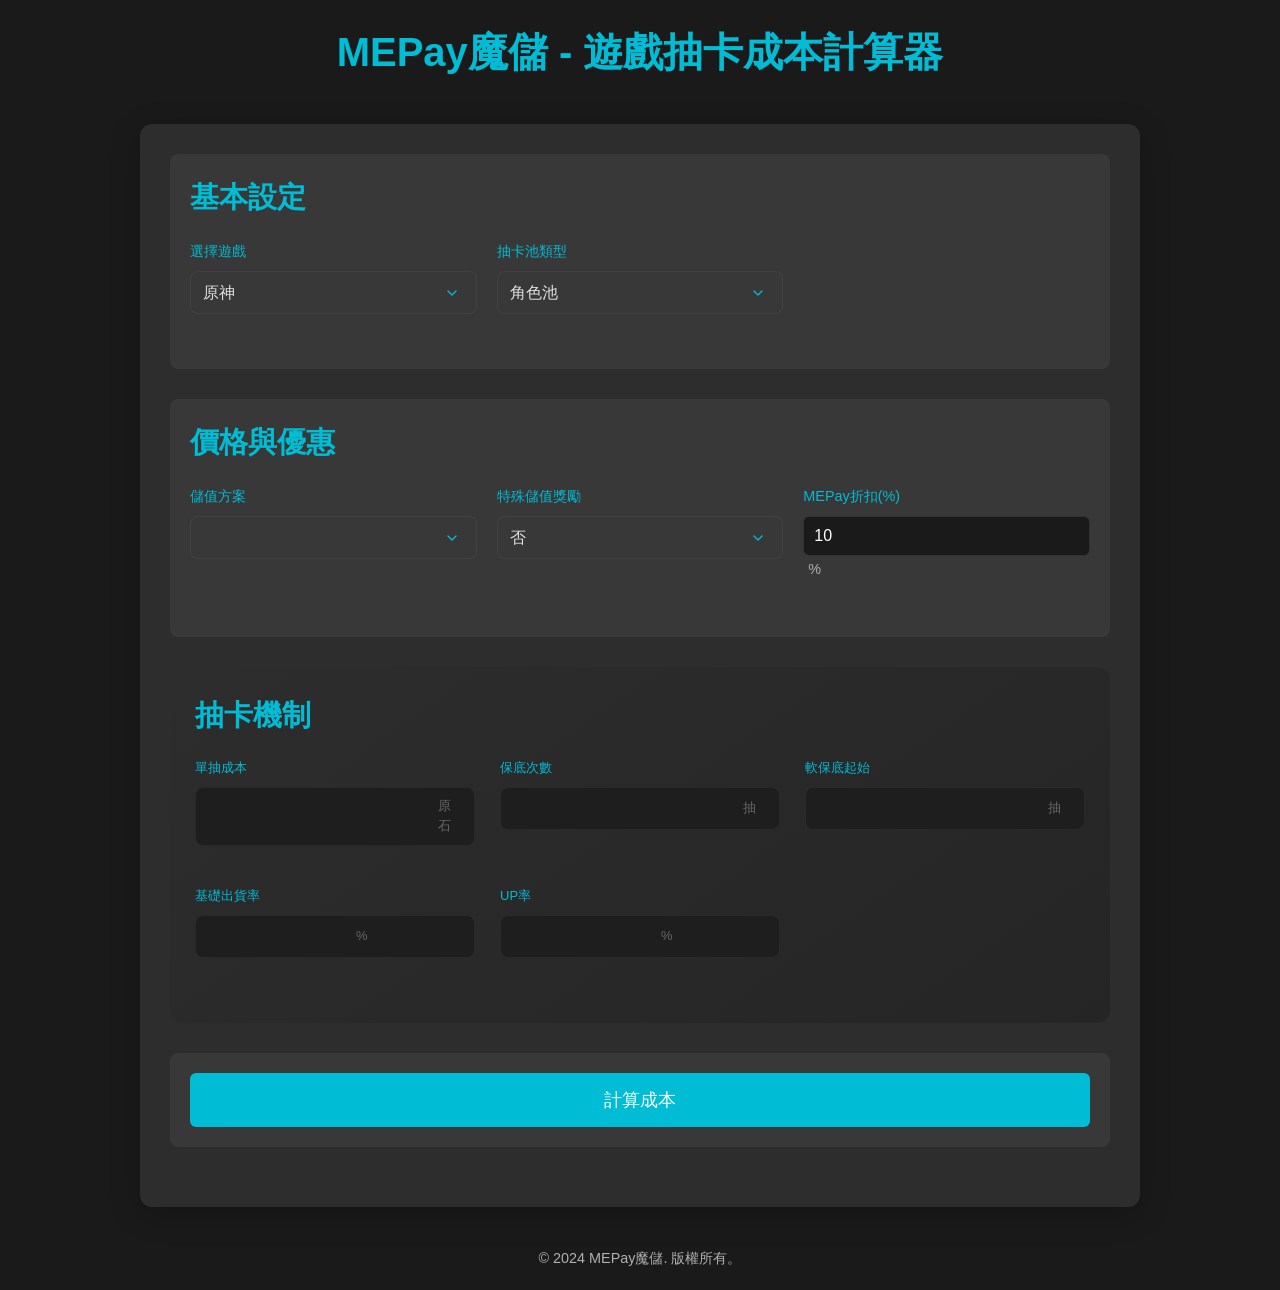
<file: index.html>
<!DOCTYPE html>
<html lang="zh-TW">
<head>
    <meta charset="UTF-8">
    <meta name="viewport" content="width=device-width, initial-scale=1.0">
    <title>MEPay魔儲 - 遊戲抽卡成本計算器</title>
    <link rel="stylesheet" href="styles.css">
    <style>
        .results-container {
            margin-bottom: 2rem;
        }

        .result-section {
            background: linear-gradient(145deg, #383838, #303030);
            border-radius: 12px;
            padding: 25px;
            margin-bottom: 25px;
        }

        .cost-comparison-table {
            width: 100%;
            border-collapse: collapse;
            margin-top: 1rem;
            background: #1e1e1e;
            border-radius: 8px;
            overflow: hidden;
        }

        .cost-comparison-table th,
        .cost-comparison-table td {
            padding: 15px;
            text-align: center;
            border: 1px solid rgba(255, 255, 255, 0.1);
        }

        .cost-comparison-table th {
            background: #2d2d2d;
            color: var(--primary-color);
            font-weight: 600;
        }

        .savings {
            color: var(--secondary-color);
            font-weight: bold;
        }

        /* 動畫效果 */
        @keyframes fadeIn {
            from {
                opacity: 0;
                transform: translateY(-20px);
            }
            to {
                opacity: 1;
                transform: translateY(0);
            }
        }

        @keyframes fadeOut {
            from {
                opacity: 1;
                transform: translateY(0);
            }
            to {
                opacity: 0;
                transform: translateY(-20px);
            }
        }

        .error-message {
            animation: fadeIn 0.3s ease-out;
        }

        .results-container {
            animation: fadeIn 0.5s ease-out;
        }

        /* 表格樣式 */
        .comparison-table {
            width: 100%;
            border-collapse: collapse;
            margin-top: 1.5rem;
        }

        .comparison-table th,
        .comparison-table td {
            padding: 1rem;
            text-align: center;
            border: 1px solid #ddd;
        }

        .comparison-table th {
            background-color: #f8f9fa;
            font-weight: 600;
        }

        /* 頁尾樣式 */
        .footer {
            text-align: center;
            margin-top: 3rem;
            padding: 1rem;
            color: #666;
            font-size: 0.9rem;
        }

        /* 添加微妙的光暈動畫 */
        @keyframes glow {
            0% { box-shadow: 0 0 5px rgba(0, 188, 212, 0.2); }
            50% { box-shadow: 0 0 20px rgba(0, 188, 212, 0.3); }
            100% { box-shadow: 0 0 5px rgba(0, 188, 212, 0.2); }
        }

        .calculator {
            animation: glow 3s infinite;
        }

        /* 在現有的樣式中添加或更新以下內容 */
        select {
            background: linear-gradient(145deg, #2a2a2a, #232323);
            color: #e0e0e0;
            border: 1px solid rgba(255, 255, 255, 0.05);
            border-radius: 8px;
            padding: 12px;
            transition: all 0.3s ease;
            cursor: pointer;
            -webkit-appearance: none;
            -moz-appearance: none;
            appearance: none;
            background-image: url("data:image/svg+xml;charset=UTF-8,%3csvg xmlns='http://www.w3.org/2000/svg' viewBox='0 0 24 24' fill='none' stroke='%2300bcd4' stroke-width='2' stroke-linecap='round' stroke-linejoin='round'%3e%3cpolyline points='6 9 12 15 18 9'%3e%3c/polyline%3e%3c/svg%3e");
            background-repeat: no-repeat;
            background-position: right 1rem center;
            background-size: 1em;
            padding-right: 2.5em;
        }

        /* 下拉選單選項樣式 */
        select option {
            background-color: #2d2d2d;
            color: #e0e0e0;
            padding: 12px;
        }

        /* 下拉選單hover效果 */
        select:hover {
            border-color: #00bcd4;
            box-shadow: 0 0 10px rgba(0, 188, 212, 0.2);
        }

        /* 下拉選單focus效果 */
        select:focus {
            border-color: #00bcd4;
            box-shadow: 0 0 20px rgba(0, 188, 212, 0.2);
            outline: none;
        }

        /* 下拉選單選項hover效果 */
        select option:hover,
        select option:focus,
        select option:active,
        select option:checked {
            background: linear-gradient(145deg, #383838, #303030);
            background-color: #383838;
            color: #00bcd4;
        }

        /* 針對 Webkit 瀏覽器（Chrome、Safari等）的特殊樣式 */
        select::-webkit-scrollbar {
            width: 8px;
            background-color: #2d2d2d;
        }

        select::-webkit-scrollbar-thumb {
            background: linear-gradient(45deg, #00bcd4, #4caf50);
            border-radius: 4px;
        }

        select::-webkit-scrollbar-track {
            background-color: #1a1a1a;
        }

        /* 針對 Firefox 的特殊樣式 */
        select {
            scrollbar-width: thin;
            scrollbar-color: #00bcd4 #1a1a1a;
        }

        /* 確保選單展開時的背景色 */
        select:focus option:checked {
            background: linear-gradient(145deg, #383838, #303030);
            color: #00bcd4;
        }

        /* 針對不同瀏覽器的選項樣式統一 */
        @-moz-document url-prefix() {
            select option {
                background-color: #2d2d2d;
            }
            select option:hover {
                background-color: #383838;
                color: #00bcd4;
            }
        }

        @media screen and (-webkit-min-device-pixel-ratio: 0) {
            select option {
                background-color: #2d2d2d;
            }
            select option:hover {
                background-color: #383838;
                color: #00bcd4;
            }
        }

        /* 更新輸入框的樣式 */
        .gacha-mechanics input {
            width: 120px; /* 設置固定寬度 */
            padding: 8px 12px;
            font-size: 14px;
            text-align: center; /* 數字置中 */
        }

        /* 抽卡機制區塊的布局優化 */
        .gacha-mechanics .form-row {
            display: flex;
            flex-wrap: wrap;
            gap: 30px; /* 增加元素之間的間距 */
            justify-content: flex-start; /* 左對齊 */
        }

        .gacha-mechanics .form-group {
            flex: 0 0 auto; /* 不要自動擴展 */
            margin-bottom: 15px;
        }

        /* 標籤樣式優化 */
        .gacha-mechanics label {
            display: block;
            margin-bottom: 6px;
            color: #00bcd4;
            font-size: 14px;
        }

        /* 輸入框的基本樣式 */
        .gacha-mechanics input {
            background: linear-gradient(145deg, #2a2a2a, #232323);
            color: #e0e0e0;
            border: 1px solid rgba(255, 255, 255, 0.05);
            border-radius: 6px;
            transition: all 0.3s ease;
        }

        /* 輸入框懸浮和焦點效果 */
        .gacha-mechanics input:hover {
            border-color: rgba(0, 188, 212, 0.3);
        }

        .gacha-mechanics input:focus {
            border-color: #00bcd4;
            box-shadow: 0 0 10px rgba(0, 188, 212, 0.2);
            outline: none;
        }

        /* 小數點輸入框（如基礎出貨率）可以稍微寬一點 */
        .gacha-mechanics input[step="0.01"] {
            width: 140px;
        }

        /* 確保數字輸入框的箭頭樣式統一 */
        .gacha-mechanics input[type="number"]::-webkit-inner-spin-button,
        .gacha-mechanics input[type="number"]::-webkit-outer-spin-button {
            opacity: 1;
            height: 24px;
            margin-right: 4px;
        }

        /* 響應式調整 */
        @media (max-width: 768px) {
            .gacha-mechanics input {
                width: 100%; /* 在移動端使用全寬 */
            }
            
            .gacha-mechanics .form-group {
                width: 100%;
            }
        }

        /* 抽卡機制區塊的整體樣式 */
        .gacha-mechanics {
            background: linear-gradient(145deg, #2d2d2d, #252525);
            border-radius: 12px;
            padding: 25px;
        }

        /* 表單行布局 */
        .gacha-mechanics .form-row {
            display: grid;
            grid-template-columns: repeat(3, 1fr);
            gap: 25px;
            margin-bottom: 25px;
        }

        /* 表單組件樣式 */
        .gacha-mechanics .form-group {
            position: relative;
        }

        /* 標籤樣式 */
        .gacha-mechanics label {
            display: block;
            color: #00bcd4;
            font-size: 13px;
            margin-bottom: 8px;
            font-weight: 500;
        }

        /* 輸入框容器 */
        .gacha-mechanics .input-container {
            position: relative;
            background: #1e1e1e;
            border-radius: 8px;
            padding: 8px 12px;
            display: flex;
            align-items: center;
            border: 1px solid rgba(255, 255, 255, 0.05);
        }

        /* 輸入框樣式 */
        .gacha-mechanics input {
            width: 100%;
            background: transparent;
            border: none;
            color: #e0e0e0;
            font-size: 15px;
            padding: 4px;
            text-align: right;
        }

        /* 移除輸入框的預設樣式 */
        .gacha-mechanics input::-webkit-inner-spin-button,
        .gacha-mechanics input::-webkit-outer-spin-button {
            -webkit-appearance: none;
            margin: 0;
        }

        /* 單位標籤樣式 */
        .gacha-mechanics .unit {
            color: #666;
            font-size: 13px;
            margin-left: 8px;
            user-select: none;
        }

        /* 輸入框容器的懸浮效果 */
        .gacha-mechanics .input-container:hover {
            border-color: rgba(0, 188, 212, 0.3);
            background: #222;
        }

        /* 輸入框容器的焦點效果 */
        .gacha-mechanics .input-container:focus-within {
            border-color: #00bcd4;
            box-shadow: 0 0 0 1px #00bcd4;
            background: #252525;
        }

        /* 微調按鈕容器 */
        .gacha-mechanics .spinner {
            display: flex;
            flex-direction: column;
            margin-left: 8px;
        }

        /* 微調按鈕樣式 */
        .gacha-mechanics .spinner-button {
            background: transparent;
            border: none;
            color: #666;
            cursor: pointer;
            padding: 0;
            font-size: 12px;
            line-height: 1;
            height: 12px;
        }

        .gacha-mechanics .spinner-button:hover {
            color: #00bcd4;
        }

        /* 響應式設計 */
        @media (max-width: 1200px) {
            .gacha-mechanics .form-row {
                grid-template-columns: repeat(2, 1fr);
            }
        }

        @media (max-width: 768px) {
            .gacha-mechanics .form-row {
                grid-template-columns: 1fr;
            }
        }
    </style>
</head>
<body>
    <h1>MEPay魔儲 - 遊戲抽卡成本計算器</h1>
    
    <div class="calculator">
        <!-- 基本設定區塊 -->
        <div class="form-section basic-settings">
            <h2>基本設定</h2>
            <div class="form-row">
                <div class="form-group">
                    <label for="game">選擇遊戲</label>
                    <select id="game" onchange="updateGameOptions()">
                        <option value="genshin">原神</option>
                        <option value="honkai-star-rail">崩壞：星穹鐵道</option>
                        <option value="azur-lane">碧藍航線</option>
                        <option value="blue-archive">藍色檔案</option>
                        <option value="fgo">Fate/Grand Order</option>
                        <option value="arknights">明日方舟</option>
                        <option value="eternal-return">永恆輪迴</option>
                    </select>
                </div>
                <div class="form-group">
                    <label for="banner-type">抽卡池類型</label>
                    <select id="banner-type">
                        <option value="character">角色池</option>
                    </select>
                </div>
            </div>
        </div>
        
        <!-- 價格與優惠區塊 -->
        <div class="form-section price-discount">
            <h2>價格與優惠</h2>
            <div class="form-row">
                <div class="form-group">
                    <label for="recharge-option">儲值方案</label>
                    <div class="select-container">
                        <select id="recharge-option">
                            <!-- 選項由 JavaScript 動態生成 -->
                        </select>
                    </div>
                </div>
                <div class="form-group">
                    <label for="special-bonus">特殊儲值獎勵</label>
                    <div class="select-container">
                        <select id="special-bonus" onchange="updateBonusInput()">
                            <option value="none">否</option>
                            <option value="first-time">首儲雙倍獎勵</option>
                            <option value="custom">自定義</option>
                        </select>
                    </div>
                </div>
                <div class="form-group">
                    <label for="discount-rate">MEPay折扣(%)</label>
                    <div class="input-container">
                        <input type="number" id="discount-rate" value="10" min="0" max="100">
                        <span class="unit">%</span>
                    </div>
                </div>
            </div>
            <!-- 自定義獎勵的容器會在這裡動態插入 -->
            <div id="custom-bonus-container" style="display: none;">
                </div>
            </div>
            
        <!-- 抽卡機制區塊 -->
        <div class="form-section gacha-mechanics">
            <h2>抽卡機制</h2>
            <div class="form-row">
                <div class="form-group">
                    <label for="pull-cost">單抽成本</label>
                    <div class="input-container">
                        <input type="number" id="pull-cost">
                        <span class="unit" id="currency-unit">原石</span>
                    </div>
                </div>
                <div class="form-group">
                    <label for="pity-count">保底次數</label>
                    <div class="input-container">
                        <input type="number" id="pity-count">
                        <span class="unit">抽</span>
                    </div>
                </div>
                <div class="form-group">
                    <label for="soft-pity">軟保底起始</label>
                    <div class="input-container">
                        <input type="number" id="soft-pity">
                        <span class="unit">抽</span>
        </div>
                </div>
                <div class="form-group">
                    <label for="base-rate">基礎出貨率</label>
                    <div class="input-container">
                        <input type="number" id="base-rate" step="0.01">
                        <span class="unit">%</span>
                </div>
                </div>
                <div class="form-group">
                    <label for="up-rate">UP率</label>
                    <div class="input-container">
                        <input type="number" id="up-rate" step="0.01">
                        <span class="unit">%</span>
                    </div>
                </div>
            </div>
        </div>
        
        <!-- 計算按鈕 -->
        <div class="form-section">
            <button onclick="calculateCost()" class="calculate-btn">計算成本</button>
        </div>
    </div>
    
    <!-- 結果顯示區域 -->
    <div id="results" class="results" style="display: none;"></div>

    <footer>
        <p>© 2024 MEPay魔儲. 版權所有。</p>
    </footer>

    <script src="script.js"></script>
</body>
</html>
</file>
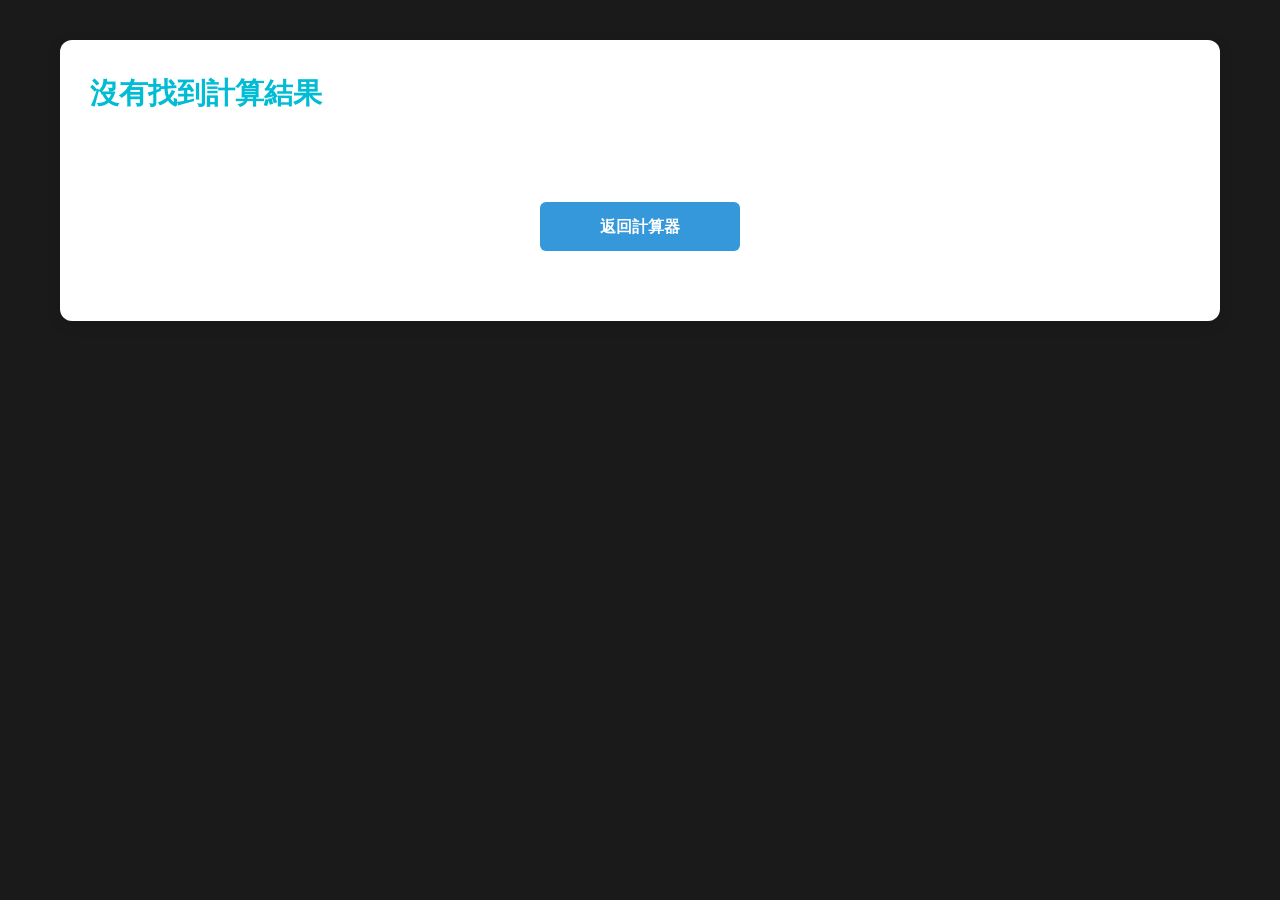
<file: result.html>
<!DOCTYPE html>
<html lang="zh-TW">
<head>
    <meta charset="UTF-8">
    <meta name="viewport" content="width=device-width, initial-scale=1.0">
    <title>MEPay魔儲 - 抽卡成本計算結果</title>
    <link rel="stylesheet" href="styles.css">
    <style>
        .result-container {
            max-width: 1200px;
            margin: 0 auto;
            padding: 20px;
        }

        .result-header {
            text-align: center;
            margin-bottom: 40px;
        }

        .result-card {
            background: white;
            border-radius: 12px;
            padding: 30px;
            margin-bottom: 30px;
            box-shadow: 0 4px 15px rgba(0, 0, 0, 0.1);
        }

        .probability-section {
            display: grid;
            grid-template-columns: repeat(auto-fit, minmax(300px, 1fr));
            gap: 20px;
            margin-bottom: 40px;
        }

        .probability-card {
            background: #f8f9fa;
            padding: 20px;
            border-radius: 8px;
            text-align: center;
        }

        .probability-card h3 {
            color: #2c3e50;
            margin-bottom: 15px;
        }

        .probability-value {
            font-size: 24px;
            font-weight: bold;
            color: #3498db;
            margin-bottom: 10px;
        }

        .cost-comparison {
            margin-top: 40px;
        }

        .cost-table {
            width: 100%;
            border-collapse: collapse;
            margin-top: 20px;
        }

        .cost-table th, .cost-table td {
            padding: 15px;
            text-align: center;
            border-bottom: 1px solid #eee;
        }

        .cost-table th {
            background-color: #f2f2f2;
            font-weight: bold;
        }

        .mepay-price {
            color: #27ae60;
            font-weight: bold;
        }

        .official-price {
            color: #e74c3c;
        }

        .savings {
            color: #27ae60;
            font-weight: bold;
        }

        .package-suggestion {
            background: #f1f9fe;
            padding: 25px;
            border-radius: 8px;
            margin-top: 30px;
        }

        .package-suggestion h3 {
            color: #3498db;
            margin-bottom: 15px;
        }

        .package-list {
            list-style-type: none;
            padding: 0;
        }

        .package-list li {
            margin-bottom: 10px;
            padding: 10px;
            background: white;
            border-radius: 6px;
            box-shadow: 0 2px 5px rgba(0, 0, 0, 0.05);
        }

        .back-button {
            display: block;
            width: 200px;
            margin: 40px auto;
            padding: 12px 24px;
            background-color: #3498db;
            color: white;
            text-align: center;
            text-decoration: none;
            border-radius: 6px;
            font-weight: bold;
            transition: background-color 0.3s;
        }

        .back-button:hover {
            background-color: #2980b9;
        }

        @media (max-width: 768px) {
            .probability-section {
                grid-template-columns: 1fr;
            }

            .cost-table {
                display: block;
                overflow-x: auto;
            }
        }
    </style>
</head>
<body>
    <div class="result-container">
        <div class="result-header">
            <h1>抽卡成本計算結果</h1>
            <p>以下是根據您的設定計算出的抽卡成本分析</p>
        </div>

        <div class="result-card">
            <h2>抽卡概率分析</h2>
            <div class="probability-section">
                <div class="probability-card">
                    <h3>50%概率所需抽數</h3>
                    <div class="probability-value" id="pulls-50percent">-</div>
                    <p>有50%的機率可以抽到目標角色/裝備</p>
                </div>
                <div class="probability-card">
                    <h3>90%概率所需抽數</h3>
                    <div class="probability-value" id="pulls-90percent">-</div>
                    <p>有90%的機率可以抽到目標角色/裝備</p>
                </div>
                <div class="probability-card">
                    <h3>保底所需抽數</h3>
                    <div class="probability-value" id="pulls-worst">-</div>
                    <p>最壞情況下需要抽的次數</p>
                </div>
            </div>

            <div class="cost-comparison">
                <h2>費用比較</h2>
                <table class="cost-table">
                    <thead>
                        <tr>
                            <th>概率</th>
                            <th>官方儲值</th>
                            <th>MEPay魔儲</th>
                            <th>節省金額</th>
                        </tr>
                    </thead>
                    <tbody>
                        <tr>
                            <td>50%概率</td>
                            <td id="official-cost-50percent" class="official-price">-</td>
                            <td id="mepay-cost-50percent" class="mepay-price">-</td>
                            <td id="saving-50percent" class="savings">-</td>
                        </tr>
                        <tr>
                            <td>90%概率</td>
                            <td id="official-cost-90percent" class="official-price">-</td>
                            <td id="mepay-cost-90percent" class="mepay-price">-</td>
                            <td id="saving-90percent" class="savings">-</td>
                        </tr>
                        <tr>
                            <td>保底情況</td>
                            <td id="official-cost-worst" class="official-price">-</td>
                            <td id="mepay-cost-worst" class="mepay-price">-</td>
                            <td id="saving-worst" class="savings">-</td>
                        </tr>
                    </tbody>
                </table>
            </div>

            <div class="package-suggestion">
                <h3>最佳儲值方案建議</h3>
                <div id="best-package-suggestion"></div>
            </div>
        </div>

        <a href="index.html" class="back-button">返回計算器</a>
    </div>

    <script>
        // 從localStorage獲取計算結果
        window.onload = function() {
            const results = JSON.parse(localStorage.getItem('gachaResults'));
            if (results) {
                // 更新概率顯示
                document.getElementById('pulls-50percent').textContent = results.pulls50Percent;
                document.getElementById('pulls-90percent').textContent = results.pulls90Percent;
                document.getElementById('pulls-worst').textContent = results.pullsWorst;

                // 更新費用顯示
                document.getElementById('official-cost-50percent').textContent = `NT$ ${results.officialCost50.toFixed(0)}`;
                document.getElementById('official-cost-90percent').textContent = `NT$ ${results.officialCost90.toFixed(0)}`;
                document.getElementById('official-cost-worst').textContent = `NT$ ${results.officialCostWorst.toFixed(0)}`;

                document.getElementById('mepay-cost-50percent').textContent = `NT$ ${results.mepayCost50.toFixed(0)}`;
                document.getElementById('mepay-cost-90percent').textContent = `NT$ ${results.mepayCost90.toFixed(0)}`;
                document.getElementById('mepay-cost-worst').textContent = `NT$ ${results.mepayCostWorst.toFixed(0)}`;

                document.getElementById('saving-50percent').textContent = `NT$ ${results.saving50.toFixed(0)} (${(results.saving50 / results.officialCost50 * 100).toFixed(1)}%)`;
                document.getElementById('saving-90percent').textContent = `NT$ ${results.saving90.toFixed(0)} (${(results.saving90 / results.officialCost90 * 100).toFixed(1)}%)`;
                document.getElementById('saving-worst').textContent = `NT$ ${results.savingWorst.toFixed(0)} (${(results.savingWorst / results.officialCostWorst * 100).toFixed(1)}%)`;

                // 更新儲值方案建議
                document.getElementById('best-package-suggestion').innerHTML = results.packageSuggestion;
            } else {
                // 如果沒有結果數據，顯示提示信息
                document.querySelector('.result-container').innerHTML = `
                    <div class="result-card">
                        <h2>沒有找到計算結果</h2>
                        <p>請返回計算器頁面進行計算</p>
                        <a href="index.html" class="back-button">返回計算器</a>
                    </div>
                `;
            }
        };
    </script>
</body>
</html>
</file>
<file: styles.css>
:root {
    --primary: #00bcd4;
    --secondary: #4caf50;
    --background: #1a1a1a;
    --surface: #2d2d2d;
    --text: #ffffff;
    --text-secondary: #b0b0b0;
    --border: rgba(255, 255, 255, 0.1);
}

* {
    margin: 0;
    padding: 0;
    box-sizing: border-box;
}

body {
    font-family: "Microsoft JhengHei", -apple-system, sans-serif;
    background-color: var(--background);
    color: var(--text);
    line-height: 1.6;
    padding: 20px;
}

.calculator {
    max-width: 1000px;
    margin: 0 auto;
    background: var(--surface);
    border-radius: 12px;
    padding: 30px;
    box-shadow: 0 8px 32px rgba(0, 0, 0, 0.2);
}

h1 {
    text-align: center;
    color: var(--primary);
    margin-bottom: 40px;
    font-size: 2.5em;
}

h2 {
    color: var(--primary);
    margin-bottom: 20px;
    font-size: 1.8em;
}

.form-section {
    margin-bottom: 30px;
    padding: 20px;
    background: rgba(255, 255, 255, 0.05);
    border-radius: 8px;
}

.form-row {
    display: grid;
    grid-template-columns: repeat(3, 1fr);
    gap: 20px;
    margin-bottom: 20px;
}

.form-group {
    margin-bottom: 15px;
}

label {
    display: block;
    margin-bottom: 8px;
    color: var(--primary);
    font-size: 0.9em;
}

select, input {
    width: 100%;
    padding: 10px;
    background: var(--background);
    border: 1px solid var(--border);
    border-radius: 6px;
    color: var(--text);
    font-size: 1em;
}

.input-wrapper {
    position: relative;
    display: flex;
    align-items: center;
    background: var(--background);
    border: 1px solid var(--border);
    border-radius: 6px;
    padding: 5px 10px;
}

.input-wrapper input {
    border: none;
    background: none;
    flex: 1;
    padding: 5px;
}

.unit {
    color: var(--text-secondary);
    margin-left: 5px;
    font-size: 0.9em;
}

.calculate-btn {
    width: 100%;
    padding: 15px;
    background: var(--primary);
    color: white;
    border: none;
    border-radius: 6px;
    font-size: 1.1em;
    cursor: pointer;
    transition: transform 0.2s;
}

.calculate-btn:hover {
    transform: translateY(-2px);
}

.results {
    max-width: 1000px;
    margin: 30px auto;
    background: var(--surface);
    border-radius: 12px;
    padding: 30px;
}

.result-table {
    width: 100%;
    border-collapse: collapse;
    margin: 20px 0;
    background: var(--surface);
    border-radius: 8px;
    overflow: hidden;
}

.result-table th,
.result-table td {
    padding: 12px;
    text-align: center;
    border: 1px solid var(--border);
}

.result-table th {
    background: rgba(0, 188, 212, 0.1);
    color: var(--primary);
    font-weight: 500;
}

.result-table .probability-row {
    background: rgba(255, 255, 255, 0.02);
}

.result-table .separator-row {
    height: 20px;
    background: rgba(0, 188, 212, 0.05);
}

.result-table .package-row {
    background: rgba(255, 255, 255, 0.01);
}

.result-table .package-row td:first-child {
    font-weight: 500;
    color: var(--primary);
}

.result-table .savings {
    color: #4caf50;
    font-weight: 500;
}

.package-notes {
    margin-top: 20px;
    padding: 15px;
    background: rgba(255, 255, 255, 0.05);
    border-radius: 8px;
}

.package-notes p {
    color: var(--text-secondary);
    margin-bottom: 8px;
    font-size: 0.9em;
}

.package-notes p:last-child {
    margin-bottom: 0;
}

footer {
    text-align: center;
    color: var(--text-secondary);
    margin-top: 40px;
    font-size: 0.9em;
}

@media (max-width: 768px) {
    .form-row {
        grid-template-columns: 1fr;
    }
    
    .calculator {
        padding: 15px;
    }
    
    .result-table {
        font-size: 0.9em;
    }
    
    .result-table th,
    .result-table td {
        padding: 8px;
    }
}

/* 抽卡機制區塊樣式 */
.gacha-mechanics {
    background: linear-gradient(145deg, #2d2d2d, #252525);
    border-radius: 12px;
    padding: 25px;
}

.gacha-mechanics .form-row {
    display: grid;
    grid-template-columns: repeat(3, 1fr);
    gap: 25px;
    margin-bottom: 20px;
}

.gacha-mechanics .form-group {
    position: relative;
}

.gacha-mechanics label {
    display: block;
    color: #00bcd4;
    font-size: 13px;
    margin-bottom: 8px;
    font-weight: 500;
}

.gacha-mechanics .input-container {
    position: relative;
    background: #1e1e1e;
    border-radius: 8px;
    padding: 8px 12px;
    display: flex;
    align-items: center;
    border: 1px solid rgba(255, 255, 255, 0.05);
}

.gacha-mechanics input {
    width: 100%;
    background: transparent;
    border: none;
    color: #e0e0e0;
    font-size: 14px;
    padding: 4px;
    text-align: right;
}

.gacha-mechanics input[readonly] {
    background-color: rgba(0, 0, 0, 0.1);
    cursor: not-allowed;
}

.gacha-mechanics .unit {
    color: #666;
    font-size: 13px;
    margin-left: 8px;
    min-width: 24px;
}

.gacha-mechanics .spinner {
    display: flex;
    flex-direction: column;
    margin-left: 8px;
}

.gacha-mechanics .spinner-button {
    background: transparent;
    border: none;
    color: #666;
    cursor: pointer;
    padding: 0;
    font-size: 12px;
    line-height: 1;
    height: 12px;
}

.gacha-mechanics .spinner-button:hover {
    color: #00bcd4;
}

/* 錯誤訊息動畫 */
@keyframes fadeIn {
    from {
        opacity: 0;
        transform: translateY(-20px);
    }
    to {
        opacity: 1;
        transform: translateY(0);
    }
}

@keyframes fadeOut {
    from {
        opacity: 1;
        transform: translateY(0);
    }
    to {
        opacity: 0;
        transform: translateY(-20px);
    }
}

/* 響應式設計 */
@media (max-width: 1200px) {
    .gacha-mechanics .form-row {
        grid-template-columns: repeat(2, 1fr);
    }
}

@media (max-width: 768px) {
    .gacha-mechanics .form-row {
        grid-template-columns: 1fr;
    }
}

/* 機率說明區塊樣式 */
.probability-explanation {
    background: rgba(0, 188, 212, 0.05);
    border-radius: 8px;
    padding: 15px;
    margin-bottom: 20px;
}

.probability-explanation p {
    margin: 5px 0;
    color: var(--text-primary);
}

.pity-explanation {
    margin-top: 10px;
    padding-top: 10px;
    border-top: 1px solid rgba(255, 255, 255, 0.1);
}

.probability-notes {
    margin-top: 25px;
    padding: 20px;
    background: rgba(0, 188, 212, 0.05);
    border-radius: 8px;
}

.probability-notes h4 {
    color: var(--primary);
    margin-bottom: 15px;
}

.probability-notes ul {
    list-style-type: none;
    padding: 0;
}

.probability-notes li {
    margin-bottom: 10px;
    padding-left: 20px;
    position: relative;
}

.probability-notes li:before {
    content: "•";
    position: absolute;
    left: 0;
    color: var(--primary);
}
</file>
